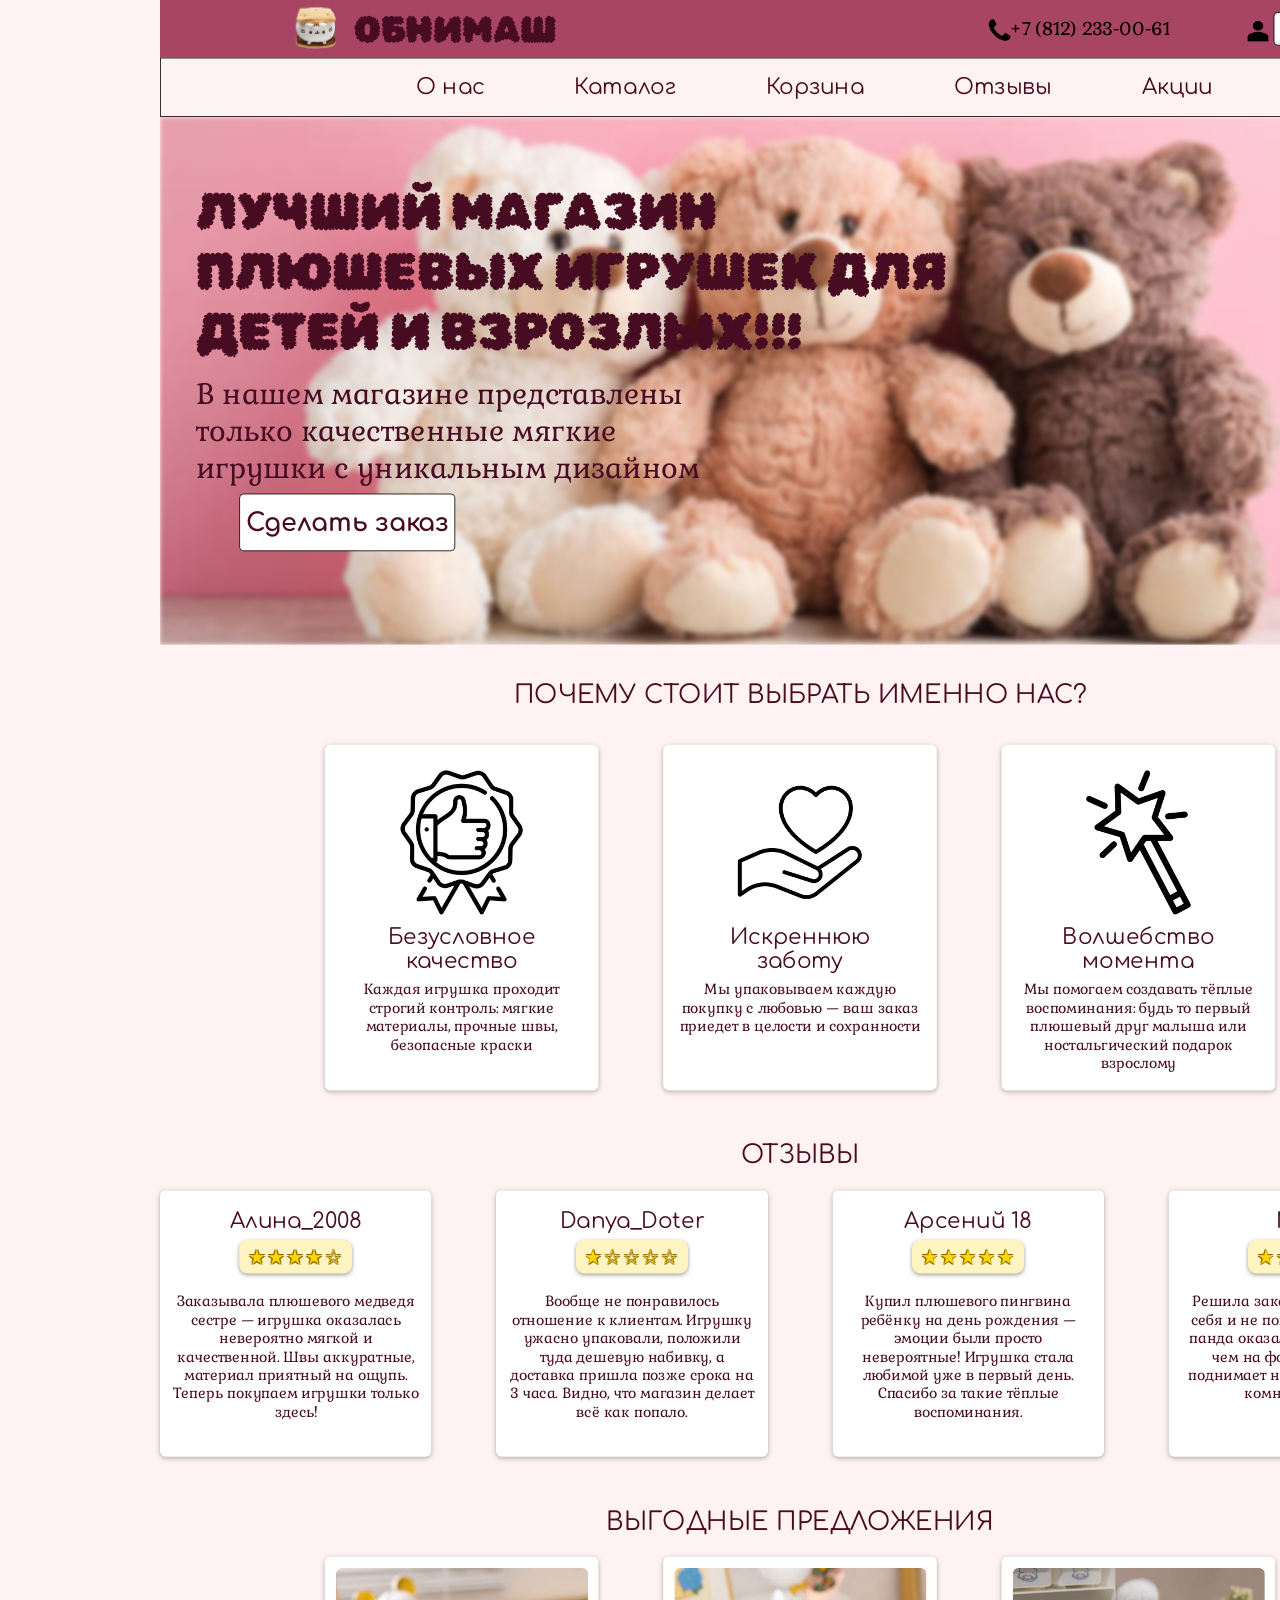
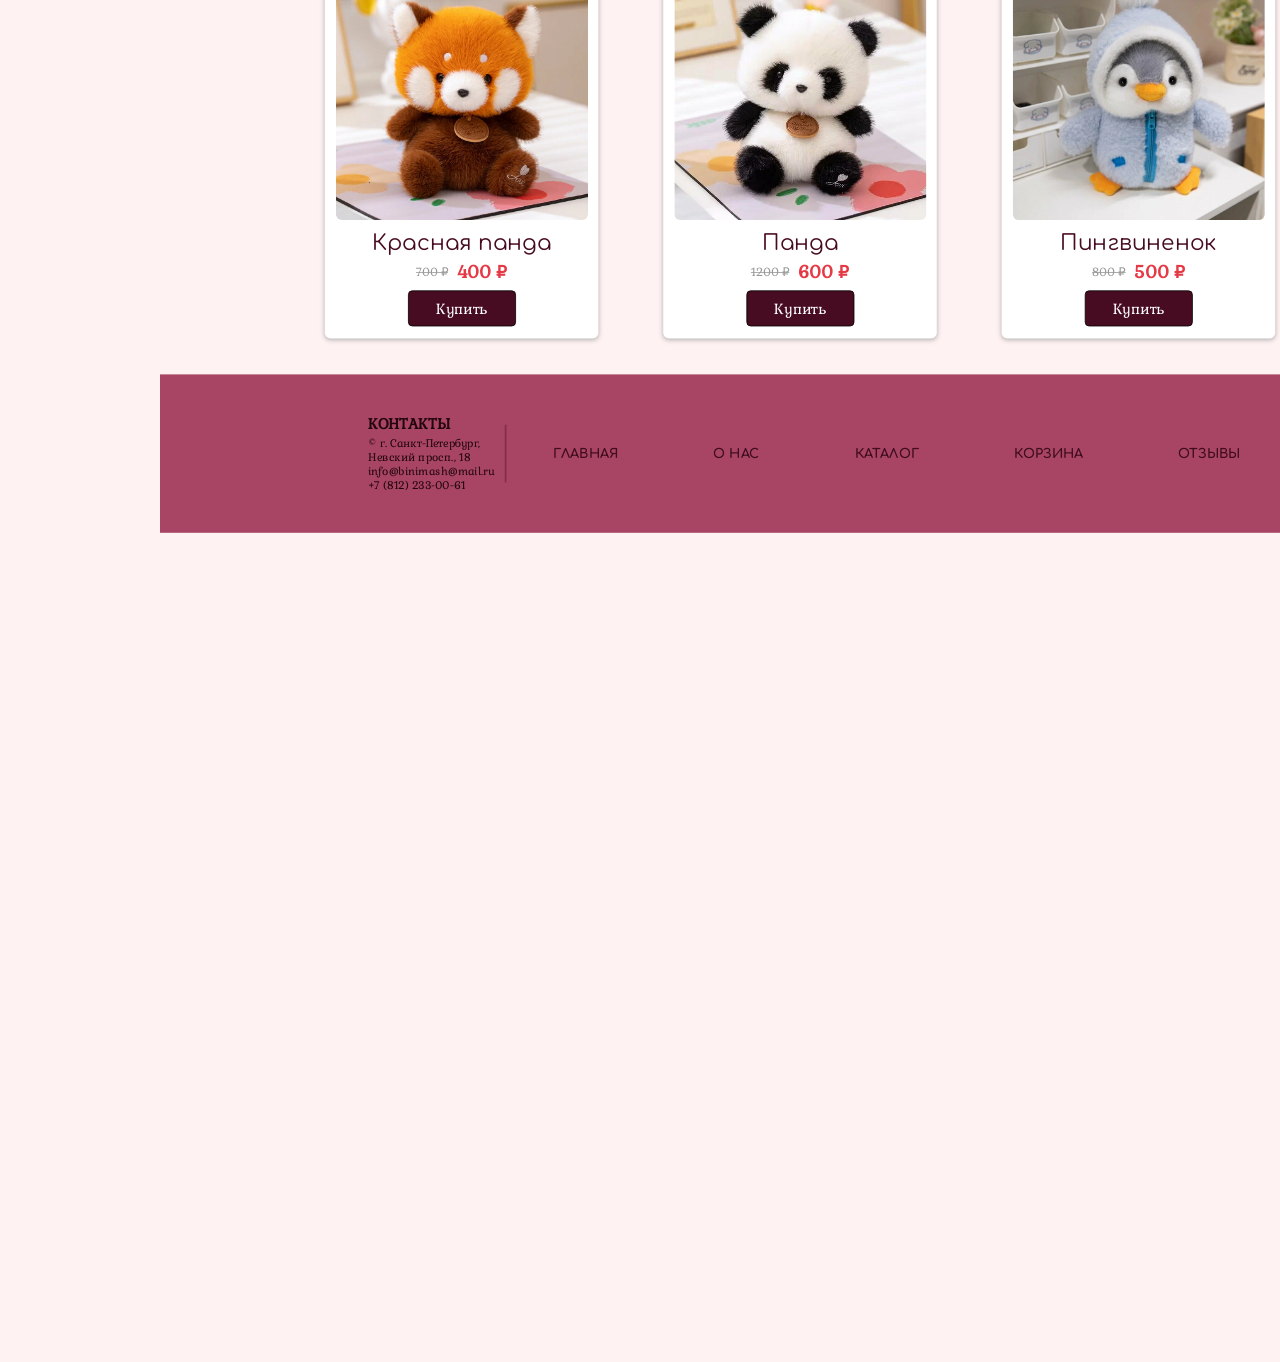
<file: index.html>
<!DOCTYPE html>
<html lang="ru">
<head>
    <meta charset="UTF-8">
    <meta name="viewport" content="width=device-width, initial-scale=1.0">
    <title>Обнимаш</title>

    <link rel="stylesheet" type="text/css" href="style.css">

    <link rel="preconnect" href="https://fonts.googleapis.com">
    <link rel="preconnect" href="https://fonts.gstatic.com" crossorigin>

    <link href="https://fonts.googleapis.com/css2?family=Comfortaa:wght@700&family=Gabriela&family=Kablammo&family=Rubik+Bubbles&family=Rubik+Doodle+Shadow&display=swap" rel="stylesheet">
</head>

<body>
    <header class="head">

        <div class="logo1">
            <img src="images/логотип.png">
        </div>

        <div class="logo2">ОБНИМАШ</div>

        <div class="icon1">
            <img src="images/черныйчеловек.png">
        </div>

        <div class="contact">
            +7 (812) 233-00-61
        </div>

        <div class="icon2">
            <img src="images/телефон.png">
        </div>

        <a href="authorization.html">
            <button class="registration">Регистрация</button>
        </a>

    </header>

    <header class="navigation" align="center">

        <ul>
            <li><a href="#about">О нас</a></li>
            <li><a href="catalog.html">Каталог</a></li>
            <li><a href="cart.html">Корзина</a></li>
            <li><a href="#reviews">Отзывы</a></li>
            <li><a href="#sale">Акции</a></li>
        </ul>

    </header>
<section class="section main">

    <div class="text1">
        ЛУЧШИЙ МАГАЗИН<br>
        ПЛЮШЕВЫХ ИГРУШЕК ДЛЯ<br>
        ДЕТЕЙ И ВЗРОЗЛЫХ!!!
    </div>

    <div class="text2">
        В нашем магазине представлены<br>
        только качественные мягкие<br>
        игрушки с уникальным дизайном
    </div>

    <a href="catalog.html">
        <button class="buy">Сделать заказ</button>
    </a>

</section>

<section id="about" class="advantages-section">

    <div class="adv">
        ПОЧЕМУ СТОИТ ВЫБРАТЬ ИМЕННО НАС?
    </div>

    <div class="advantages">

        <div class="block">
            <img src="images/лайк.png"/>

            <div class="name">
                Безусловное качество
            </div>

            <div class="text">
                Каждая игрушка проходит строгий контроль:
                мягкие материалы, прочные швы, безопасные краски
            </div>
        </div>

        <div class="block">
            <img src="images/сердце.png"/>

            <div class="name">
                Искреннюю<br>заботу
            </div>

            <div class="text">
                Мы упаковываем каждую покупку с любовью —
                ваш заказ приедет в целости и сохранности
            </div>
        </div>

        <div class="block">
            <img src="images/палочка.png"/>

            <div class="name">
                Волшебство момента
            </div>

            <div class="text">
                Мы помогаем создавать тёплые воспоминания:
                будь то первый плюшевый друг малыша
                или ностальгический подарок взрослому
            </div>
        </div>

    </div>

</section>

<section id="reviews" class="reviews-section">

    <div class="rev">
        ОТЗЫВЫ
    </div>

    <div class="reviews">

        <div class="blockrev">
            <div class="name">
                Алина_2008
            </div>

            <div class="stars">
                ★★★★☆
            </div>

            <div class="text">
                Заказывала плюшевого медведя сестре —
                игрушка оказалась невероятно мягкой и
                качественной. Швы аккуратные, материал
                приятный на ощупь. Теперь покупаем
                игрушки только здесь!
            </div>
        </div>

        <div class="blockrev">
            <div class="name">
                Danya_Doter
            </div>

            <div class="stars">
                ★☆☆☆☆
            </div>

            <div class="text">
                Вообще не понравилось отношение к клиентам.
                Игрушку ужасно упаковали, положили
                туда дешевую набивку, а доставка пришла позже
                срока на 3 часа. Видно, что магазин делает
                всё как попало.
            </div>
        </div>

        <div class="blockrev">
            <div class="name">
                Арсений 18
            </div>

            <div class="stars">
                ★★★★★
            </div>

            <div class="text">
                Купил плюшевого пингвина ребёнку на
                день рождения — эмоции были просто
                невероятные! Игрушка стала любимой уже
                в первый день. Спасибо за такие тёплые
                воспоминания.
            </div>
        </div>

        <div class="blockrev">
            <div class="name">
                Муся
            </div>

            <div class="stars">
                ★★★★★
            </div>

            <div class="text">
                Решила заказать игрушку для себя и не
                пожалела. Плюшевая панда оказалась
                ещё красивее, чем на фото. Она отлично
                поднимает настроение и делает комнату
                уютнее.
            </div>
        </div>

    </div>

</section>

<section id="sale" class="sale-section">

    <div class="sal">
        ВЫГОДНЫЕ ПРЕДЛОЖЕНИЯ
    </div>

    <section class="sale">

        <div class="block1">

            <img src="images/лис.webp"/>

            <div class="name">
                Красная панда
            </div>

            <div class="price">
                <span class="old">700 ₽</span>
                <span class="new">400 ₽</span>
            </div>

            <button class="buy2" onclick="addToCartFromCard(this)">
                Купить
            </button>

        </div>

        <div class="block1">

            <img src="images/панда.webp"/>

            <div class="name">
                Панда
            </div>

            <div class="price">
                <span class="old">1200 ₽</span>
                <span class="new">600 ₽</span>
            </div>

            <button class="buy2" onclick="addToCartFromCard(this)">
                Купить
            </button>

        </div>

        <div class="block1">

            <img src="images/пингвин.webp"/>

            <div class="name">
                Пингвиненок
            </div>

            <div class="price">
                <span class="old">800 ₽</span>
                <span class="new">500 ₽</span>
            </div>

            <button class="buy2" onclick="addToCartFromCard(this)">
                Купить
            </button>

        </div>

    </section>

</section>

<footer class="footer">

    <div class="footer-content">

        <div class="footer-contacts">

            <h4>КОНТАКТЫ</h4>

            <p>
                © г. Санкт-Петербург,<br>
                Невский просп., 18
            </p>
            
            <p>
                info@binimash@mail.ru
            </p>

            <p>
                +7 (812) 233-00-61
            </p>

        </div>

        <div class="footer-nav">

            <a href="#">ГЛАВНАЯ</a>
            <a href="#about">О НАС</a>
            <a href="catalog.html">КАТАЛОГ</a>
            <a href="cart.html">КОРЗИНА</a>
            <a href="#reviews">ОТЗЫВЫ</a>

        </div>

    </div>

</footer>

<script src="cart_and_catalog.js"></script>

</body>
</html>
</file>
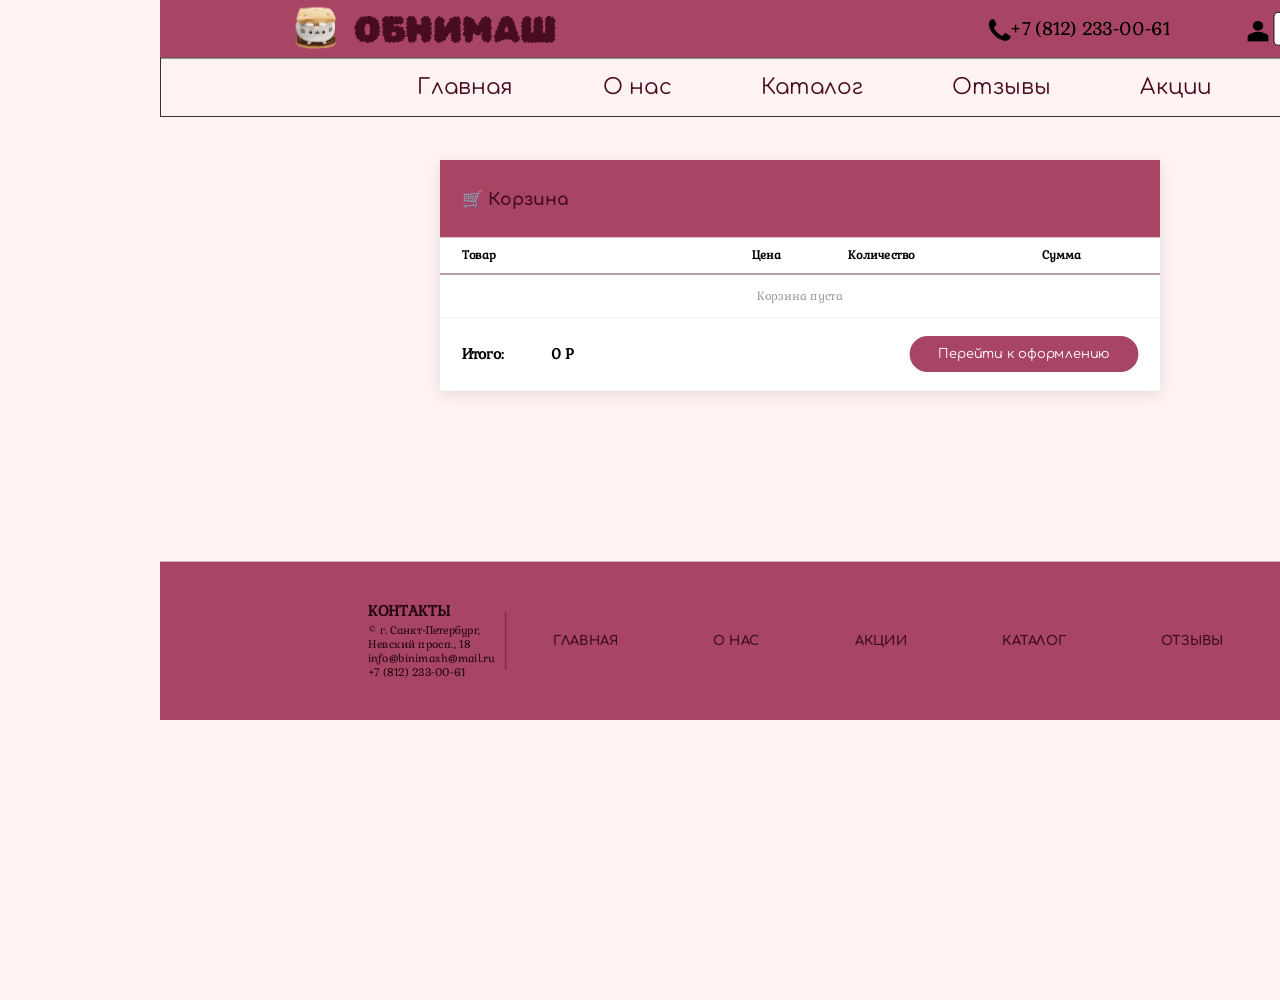
<file: cart.html>
<!DOCTYPE html>
<html lang="ru">
<head>
    <title>Обнимаш</title>
    <link rel="stylesheet" type="text/css" href="style.css">
    <link rel="preconnect" href="https://fonts.googleapis.com">
    <link rel="preconnect" href="https://fonts.gstatic.com" crossorigin>
    <link href="https://fonts.googleapis.com/css2?family=Comfortaa:wght@700&family=Gabriela&family=Kablammo&family=Rubik+Bubbles&family=Rubik+Doodle+Shadow&display=swap" rel="stylesheet">
</head>
<body>
    <section class="section main2">
    <header class="head">
            <div class="logo1">
                <img src="images/логотип.png">
            </div>
            <div class="logo2">ОБНИМАШ</div>
             <div class="icon1">
                <img src="images/черныйчеловек.png">
            </div>
            <div class="contact">+7 (812) 233-00-61</div>
             <div class="icon2">
                <img src="images/телефон.png">
            </div>
            <a href="authorization.html">
                <button class="registration">Регистрация</button>
            </a>
    </header>

    <header class="navigation" align = "center">
        <ul>
            <li><a href="index.html">Главная</a></li>
            <li><a href="index.html#about">О нас</a></li>
            <li><a href="catalog.html">Каталог</a></li>
            <li><a href="index.html#reviews">Отзывы</a></li> 
            <li><a href="index.html#sale">Акции</a></li>
        </ul>
    </header>

<div class="cart" id="cartContainer">
    <div class="cart-header">
        <h1>🛒 Корзина</h1>
    </div>
    
    <div class="cart-table-header">
        <div>Товар</div>
        <div>Цена</div>
        <div>Количество</div>
        <div>Сумма</div>
    </div>
    
    <div id="cartItemsList">
    <!-- Товары будут добавляться сюда -->
    </div>
    
    <div class="cart-footer" id="cartFooter">
        <span class="total-label">Итого:</span>
        <span class="total-price" id="totalPrice">0 ₽</span>
       <button class="checkout-btn" onclick="checkout()">Перейти к оформлению</button>
    </div>
</div>

<footer class="footer-cart">
    <div class="footer-content">

        <div class="footer-contacts">
            <h4>КОНТАКТЫ</h4>
            <p>© г. Санкт-Петербург,<br>Невский просп., 18</p>
            <p>info@binimash@mail.ru</p>
            <p>+7 (812) 233-00-61</p>
        </div>

        <div class="footer-nav">
            <a href="index.html">ГЛАВНАЯ</a>
            <a href="index.html#about">О НАС</a>
            <a href="index.html#sale">АКЦИИ</a>
            <a href="catalog.html">КАТАЛОГ</a>
            <a href="index.html#reviews">ОТЗЫВЫ</a>
        </div>
    </div>
</footer>
<script src="cart_and_catalog.js"></script>
</body>
</html>
</file>
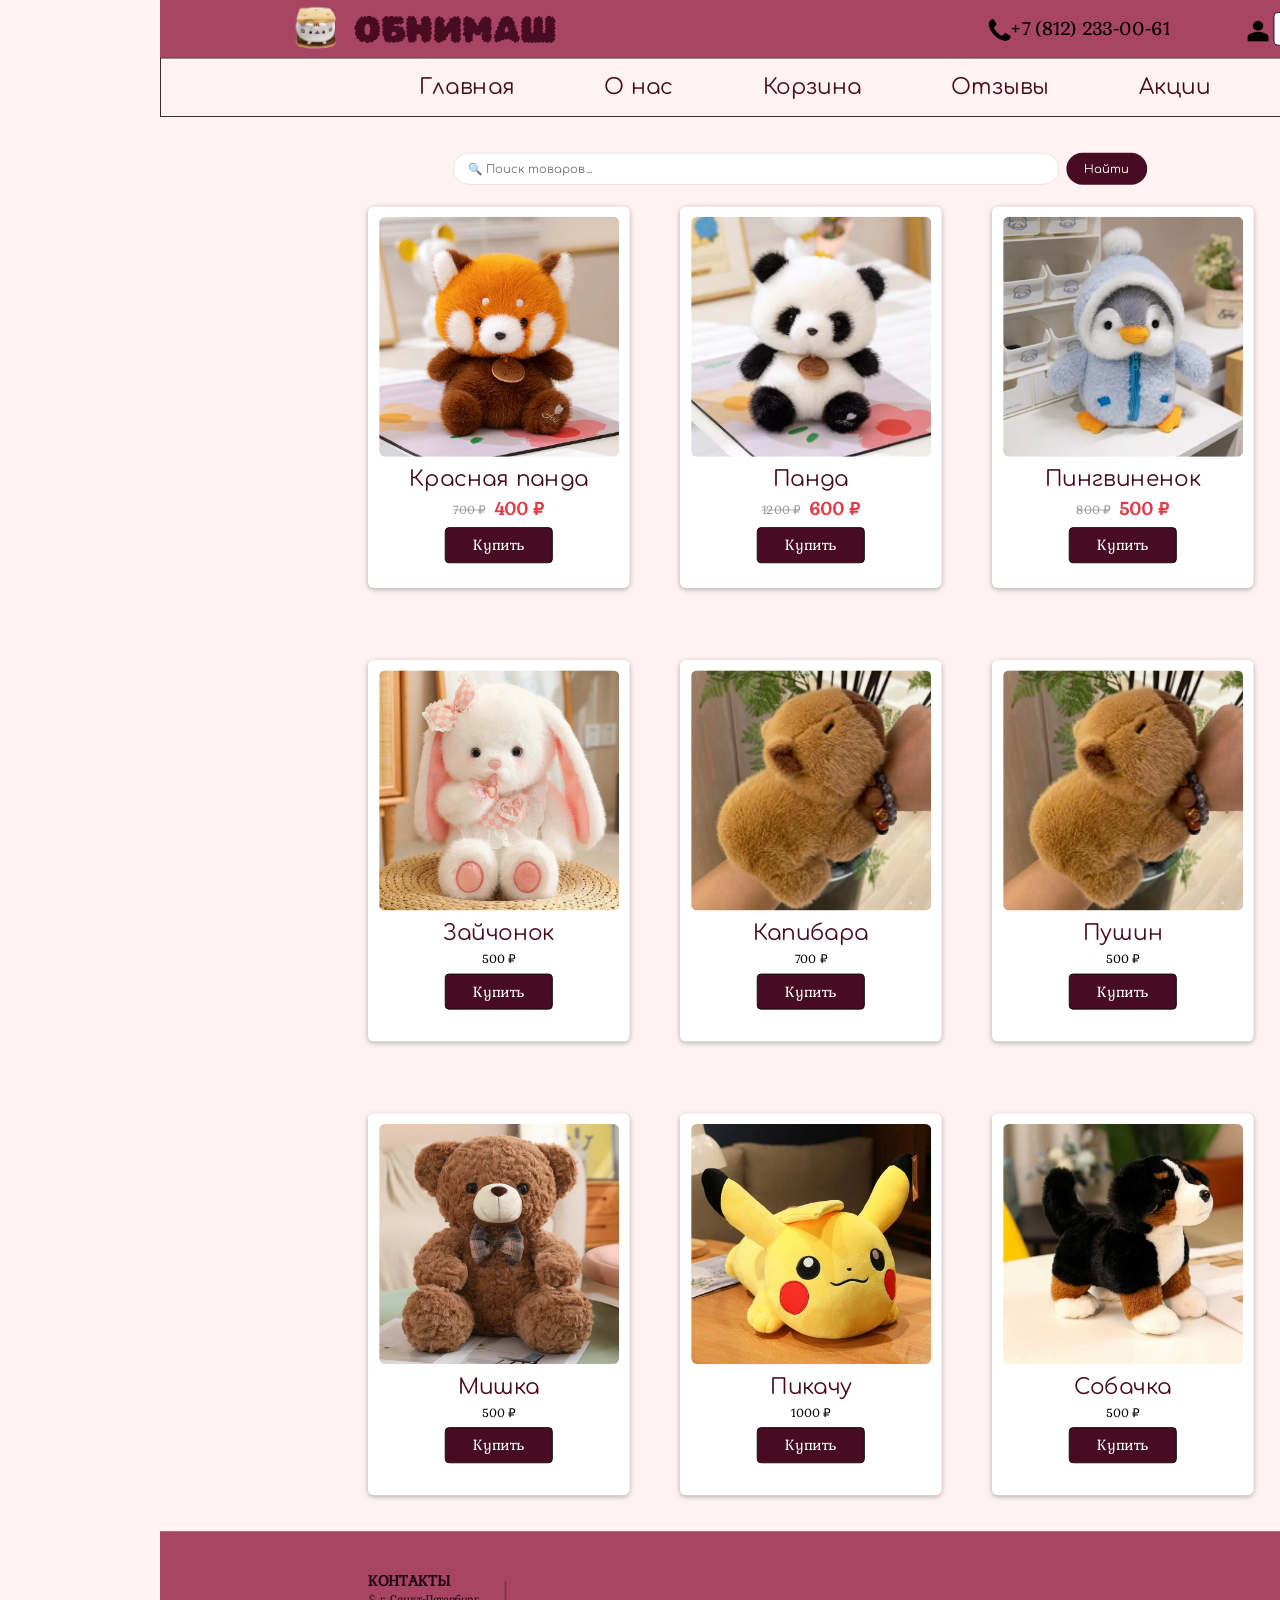
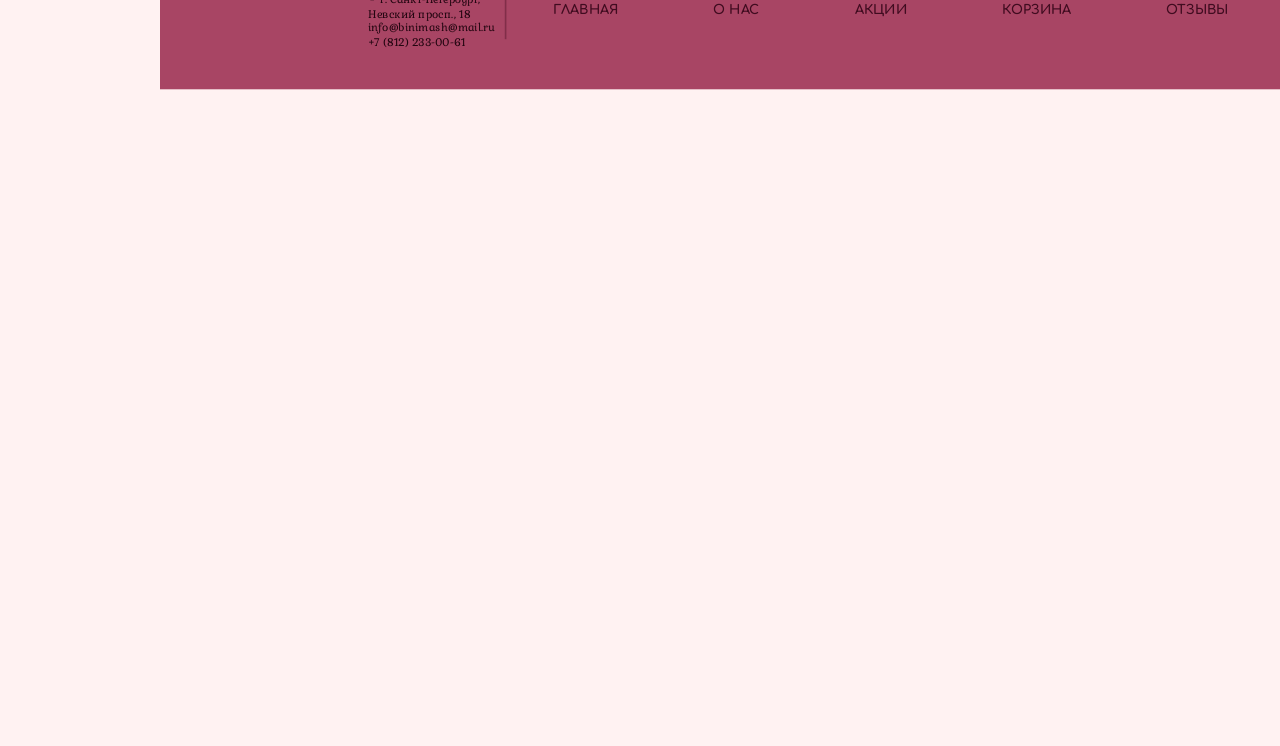
<file: catalog.html>
<!DOCTYPE html>
<html lang="ru">
<head>
    <title>Обнимаш</title>
    <link rel="stylesheet" type="text/css" href="style.css">
    <link rel="preconnect" href="https://fonts.googleapis.com">
    <link rel="preconnect" href="https://fonts.gstatic.com" crossorigin>
    <link href="https://fonts.googleapis.com/css2?family=Comfortaa:wght@700&family=Gabriela&family=Kablammo&family=Rubik+Bubbles&family=Rubik+Doodle+Shadow&display=swap" rel="stylesheet">
</head>
<body>
    <section class="section main2">
    <header class="head">
            <div class="logo1">
                <img src="images/логотип.png">
            </div>
            <div class="logo2">ОБНИМАШ</div>
             <div class="icon1">
                <img src="images/черныйчеловек.png">
            </div>
            <div class="contact">+7 (812) 233-00-61</div>
             <div class="icon2">
                <img src="images/телефон.png">
            </div>
            <a href="authorization.html">
                <button class="registration">Регистрация</button>
            </a>
    </header>

    <header class="navigation" align = "center">
        <ul>
            <li><a href="index.html">Главная</a></li>
            <li><a href="index.html#about">О нас</a></li>
            <li><a href="cart.html">Корзина</a></li>
            <li><a href="index.html#reviews">Отзывы</a></li> 
            <li><a href="index.html#sale">Акции</a></li>
        </ul>
    </header>

    <div class="search-container">
    <input type="text" id="searchInput" placeholder="🔍 Поиск товаров..." class="search-input">
    <button id="searchButton" class="search-btn">Найти</button>
    </div>

   <section class="sale2">

    <div class="block1" id="red-panda">
        <img src="images/лис.webp"/>

        <div class="name">Красная панда</div>

        <div class="price">
            <span class="old">700 ₽</span>
            <span class="new">400 ₽</span>
        </div>

        <button class="buy2" onclick="addToCartFromCard(this)">
            Купить
        </button>
    </div>

    <div class="block1" id="panda">
        <img src="images/панда.webp"/>

        <div class="name">Панда</div>

        <div class="price">
            <span class="old">1200 ₽</span>
            <span class="new">600 ₽</span>
        </div>

        <button class="buy2" onclick="addToCartFromCard(this)">
            Купить
        </button>
    </div>

    <div class="block1" id="penguin">
        <img src="images/пингвин.webp"/>

        <div class="name">Пингвиненок</div>

        <div class="price">
            <span class="old">800 ₽</span>
            <span class="new">500 ₽</span>
        </div>

        <button class="buy2" onclick="addToCartFromCard(this)">
            Купить
        </button>
    </div>

    <div class="block1" id="rabbit">
        <img src="images/зайка.webp"/>

        <div class="name">Зайчонок</div>

        <div class="price">500 ₽</div>

        <button class="buy2" onclick="addToCartFromCard(this)">
            Купить
        </button>
    </div>

    <div class="block1" id="capybara">
        <img src="images/капибара.webp"/>

        <div class="name">Капибара</div>

        <div class="price">700 ₽</div>

        <button class="buy2" onclick="addToCartFromCard(this)">
            Купить
        </button>
    </div>

    <div class="block1" id="pusheen">
        <img src="images/капибара.webp"/>

        <div class="name">Пушин</div>

        <div class="price">500 ₽</div>

        <button class="buy2" onclick="addToCartFromCard(this)">
            Купить
        </button>
    </div>

    <div class="block1" id="bear">
        <img src="images/мишка.webp"/>

        <div class="name">Мишка</div>

        <div class="price">500 ₽</div>

        <button class="buy2" onclick="addToCartFromCard(this)">
            Купить
        </button>
    </div>

    <div class="block1" id="pikachu">
        <img src="images/пикачу.webp"/>

        <div class="name">Пикачу</div>

        <div class="price">1000 ₽</div>

        <button class="buy2" onclick="addToCartFromCard(this)">
            Купить
        </button>
    </div>

    <div class="block1" id="dog">
        <img src="images/собачка.webp"/>

        <div class="name">Собачка</div>

        <div class="price">500 ₽</div>

        <button class="buy2" onclick="addToCartFromCard(this)">
            Купить
        </button>
    </div>

</section>

<footer class="footer">
    <div class="footer-content">

        <div class="footer-contacts">
            <h4>КОНТАКТЫ</h4>
            <p>© г. Санкт-Петербург,<br>Невский просп., 18</p>
            <p>info@binimash@mail.ru</p>
            <p>+7 (812) 233-00-61</p>
        </div>

        <div class="footer-nav">
            <a href="index.html">ГЛАВНАЯ</a>
            <a href="index.html#about">О НАС</a>
            <a href="index.html#sale">АКЦИИ</a>
            <a href="cart.html">КОРЗИНА</a>
            <a href="index.html#reviews">ОТЗЫВЫ</a>
        </div>
    </div>
</footer>

<script src="cart_and_catalog.js"></script>
<script src="search_script.js"></script>


</body>
</html>
</file>
<file: style.css>
body, html {
    margin: 0;
    padding: 0;
}

html{
    scroll-behavior: smooth;
    zoom: 90%;
}

body {
    background-color: #FFF2F2;
    font-family: "Gabriela", serif;
    display: flex;
    flex-direction: column;
    min-height: 100vh;
    margin: 0 auto;
    width: 100%;
}

/* Для ноутбуков */
@media (max-width: 1600px){

    body{
        transform: scale(0.9);
        transform-origin: top center;
        width: 111%;
    }
}

/* Для маленьких ноутбуков */
@media (max-width: 1366px){

    body{
        transform: scale(0.8);
        transform-origin: top center;
        width: 125%;
    }
}

/* Для планшетов */
@media (max-width: 1100px){

    body{
        transform: scale(0.7);
        transform-origin: top center;
        width: 143%;
    }
}

.section.main {
    position: relative;
    height: auto;
    overflow: hidden;
    padding-bottom: 250px;
}

.section.main::before {
    content: "";
    position: absolute;
    inset: 0;
    background-image: url("images/bears.png");
    background-size: cover;
    background-position: center;
    filter: blur(3px);
    z-index: -1;
}


.section.bottom {
    background: linear-gradient(135deg, #667eea 0%, #764ba2 100%);
    min-height: 500px;
    padding: 50px;
}

.head {
    display: flex;
    align-items: center;
    background: #A84564;
    height: 80px;
}

.logo1 img{
    position: relative;
    left: 180px;
    height: 70px; 
    width: auto;
}

.logo2 {
    position: relative;
    left: 200px;
    font-family: "Rubik Bubbles", system-ui;
    font-size: 50px;
    color: #480C22;
}

.icon1 img{
    position: relative;
    left: 800px;
    margin-top: 7px;
    height: 30px;
    width: 30px;
}

.contact {
    font-family: 'Gabriela', serif !important;
    font-variant-numeric: lining-nums;
    font-weight: bold;
    position: relative;
    left: 800px;
    font-size: 25px;
    color: #000000;
    font-weight: 550;
}

.icon2 img{
   position: relative;
   left: 900px;
   margin-top: 10px;
   height: 40px; 
   width: 43px;
}

.registration {
    position: relative;
    left: 840px;
    padding: 8px;
    background-color: #ffffff;
    color: #480C22;
    border: 1px solid #000000;
    border-radius: 6px;
    font-size: 25px;
    width: 200px;
    font-family: "Comfortaa", sans-serif;
    font-optical-sizing: auto;
    font-weight: 700;
    font-style: normal;
    transition: all 0.2s ease-in-out;
    cursor: pointer;
}

.registration:hover {
    background-color: #612233;
    color: #FFFFFF;
    border-color: #612233;
    transform: scale(1.03);
}

.registration:active {
    transform: scale(0.98); 
}

.navigation{
    border: 1px solid #000000;
    height: 80px;
    display: flex;
    justify-content: center;
    align-items: center;
}

ul{
    list-style: none;
}

a{
    font-size: 30px;
    padding: 60px;
    color: #480C22;
    font-family: "Comfortaa", sans-serif;
    text-decoration: none;
}

a:hover{
    text-decoration: none;
    color: #A84564;
}

li{
    display: inline;
}

.text1{
    color: #480C22;
    font-family: "Rubik Bubbles", system-ui;
    font-size: 70px;
    position: relative;
    left: 50px;
    top: 90px;
}

.text2{
    color: #480C22;
    font-size: 40px;
    position: relative;
    left: 50px;
    top: 110px;
}

.buy{
    position: relative;
    left: 50px;
    top: 120px;
    padding: 5px;
    background-color: #ffffff;
    color: #480C22;
    border: 1px solid #000000;
    border-radius: 6px;
    font-size: 35px;
    width: 300px;
    height: 80px;
    font-family: "Comfortaa", sans-serif;
    font-optical-sizing: auto;
    font-weight: 700;
    font-style: normal;
    transition: all 0.2s ease-in-out;
    cursor: pointer;
}
.buy:hover {
    background-color: #612233;
    color: #FFFFFF;
    border-color: #612233;
    transform: scale(1.03); 
}

.buy:active {
    transform: scale(0.98);
}

.advantages {
    display: flex;
    justify-content: center; 
    gap: 90px; 
    margin-top: 100px;
}

.adv{
    position: relative;
    top: 50px;
    font-family: "Comfortaa", sans-serif;
    color: #480C22;
    font-size: 35px;

}

.block {
    background-color: white;
    border-radius: 8px;
    width: 350px;
    height: 450px;
    padding: 15px;
    text-align: center;
    transition: transform 0.2s;
    box-shadow: 0 2px 7px #acaaaa;
}

.block img {
    margin-top: 20px;
    width: 200px;
    height: auto;
}

.name {
    font-family: "Comfortaa", sans-serif;
    color: #480C22;
    font-size: 30px;
    margin-top: 10px;
}

.text {
    margin-top: 10px;
    color: #480C22;
    font-size: 20px;
}

.reviews {
    display: flex;
    justify-content: center; 
    gap: 90px; 
    margin-top: 100px;
}

.blockrev {
    background-color: white;
    border-radius: 8px;
    width: 350px;
    height: 340px;
    padding: 15px;
    text-align: center;
    transition: transform 0.2s;
    box-shadow: 0 2px 7px #acaaaa;
}
.stars{
    display: inline-block;
    background-color: #fff4c2;
    padding: 6px 12px;
    color: #FFD700;
    letter-spacing: 2px;
    text-shadow:
        -1px -1px 0 #8a6a00,
         1px -1px 0 #8a6a00,
        -1px  1px 0 #8a6a00,
         1px  1px 0 #8a6a00;
    border-radius: 12px;
    font-size: 28px;
    margin-top: 10px;
    margin-bottom: 15px;
    box-shadow: 0 2px 6px rgba(0, 0, 0, 0.391);
}

.rev{
    position: relative;
    top: 70px;
    font-family: "Comfortaa", sans-serif;
    color: #480C22;
    font-size: 35px;

}

.sale {
    display: flex;
    justify-content: center; 
    gap: 90px; 
    margin-top: 100px;
}

.sal{
    position: relative;
    top: 70px;
    font-family: "Comfortaa", sans-serif;
    color: #480C22;
    font-size: 35px;
}

.block1 {
    background-color: white;
    border-radius: 8px;
    width: 350px;
    height: 500px;
    padding: 15px;
    text-align: center;
    transition: transform 0.2s;
    box-shadow: 0 2px 7px #acaaaa;
}

.block1 img {
    width: 100%;
    height: auto;
    border-radius: 8px;
}

.section.main2 {
    position: relative;
    min-height: 100vh;
    background: transparent;
    overflow: hidden;
}

.adv{
    text-align: center;
}

.rev{
    text-align: center;
}

.sale2 {
    display: grid;
    grid-template-columns: repeat(3, 1fr);
    gap: 100px;
    margin: 100px auto 0 auto;
    max-width: 1200px;
    padding: 0 20px;
    margin-top: 0px;
    min-height: 400px;
}

.sal{
    text-align: center;
}

.block1 {
    width: 100%;
    max-width: 350px;
}

.price {
    display: flex;
    align-items: center;
    justify-content: center;
    gap: 12px;
    margin: 10px 0;
}

.price .old {
    text-decoration: line-through;
    color: #999;
    font-size: 16px;
}

.price .new {
    color: #e63946;
    font-size: 24px;
    font-weight: bold;
}

.buy2 {
    background-color: #480C22;
    color: white;
    font-size: 20px;
    width: 150px;
    height: 50px;
    font-family: "Gabriela", serif;
    border: 1px solid #000000;
    border-radius: 6px;
    transition: all 0.2s ease-in-out;
    cursor: pointer;
}
.buy2:hover {
    background-color: #612233; 
    color: #FFFFFF; 
    border-color: #612233;
    transform: scale(1.03);
}

.buy2:active {
    transform: scale(0.98);
}

.footer {
    background-color: #A84564;
    color: #220510;
    padding: 40px 20px;
    margin-top: 50px;
    width: 100%;
    box-sizing: border-box;
}
.footer-content {
    max-width: 1200px;
    margin: 0 auto;
    display: flex;
    justify-content: space-between;
    align-items: center;
    gap: 20px;
}

.footer-contacts {
    flex-shrink: 1;
    white-space: nowrap;
    position: relative;
}

.footer-contacts::after {
    content: "";
    position: absolute;
    right: -15px;
    top: 50%;
    transform: translateY(-50%);
    width: 2px;
    height: 80px;
    background-color: #480C22;
    opacity: 0.4;
}

.footer-contacts h4 {
    font-size: 20px;
    margin-bottom: 5px;
    margin: 0 0 5px 0;
}

.footer-contacts p {
    font-size: 15px;
    line-height: 1.3;
    margin: 0;
    white-space: nowrap;
}

.footer-nav {
    display: flex;
    flex-wrap: nowrap;
    justify-content: flex-end;
    gap: 12px;
    flex-shrink: 1;
}

.footer-nav a {
    color: #400c20;
    text-decoration: none;
    font-size: 18px;
    font-weight: bold;
    white-space: nowrap;
    transition: opacity 0.3s ease;
}

.footer-nav a:hover {
    color: #ffffff;
    text-decoration: underline;
}

.search-container {
    display: flex;
    justify-content: center;
    gap: 10px;
    margin-top: 50px;
    margin-bottom: 30px;
}

.search-input {
    width: 800px;
    padding: 12px 20px;
    font-size: 16px;
    font-family: "Comfortaa", sans-serif;
    border: 2px solid #e0e0e0;
    border-radius: 30px;
    outline: none;
    transition: all 0.3s;
}

.search-btn {
    padding: 12px 25px;
    font-family: "Comfortaa", sans-serif;
    font-size: 16px;
    background-color: #480c22;
    color: white;
    border: none;
    border-radius: 30px;
    cursor: pointer;
    transition: all 0.2s ease-in-out;
}

.search-btn:hover {
    background-color: #612233;
    color: #FFFFFF; 
    border-color: #612233;
    transform: scale(1.03); 
}

.search-btn:active {
    transform: scale(0.98);
}

.cart {
    max-width: 1000px;
    margin: 0 auto;
    background-color: white;
    border-radius: 3px;
    box-shadow: 0 5px 20px rgba(0,0,0,0.1);
    margin-top: 60px;
}

.cart-header {
    background-color: #A84564;
    color: #480c22;
    padding: 20px 30px;
    font-family: "Comfortaa", sans-serif;
}

.cart-table-header {
    display: grid;
    grid-template-columns: 3fr 1fr 2fr 1fr;
    background-color: white;
    padding: 15px 30px;
    font-weight: bold;
    color: #000000;
    border-bottom: 2px solid #480c22;
}

.cart-item {
    display: grid;
    grid-template-columns: 3fr 1fr 2fr 1fr;
    padding: 12px 30px;
    border-bottom: 1px solid #eee;
    align-items: center;
}

.cart-footer {
    display: flex;
    justify-content: space-between;
    align-items: center;
    padding: 25px 30px;
    background-color: #ffffff;
    border-top: 2px solid #eee;
}

.total-label {
    font-size: 20px;
    font-weight: bold;
    color: #000000;
}

.total-price {
    margin-right: 400px;
    font-size: 20px;
    font-weight: bold;
    color: #000000;
}

.checkout-btn {
    background-color: #A84564;
    color: white;
    border: none;
    padding: 15px 40px;
    font-size: 18px;
    font-family: "Comfortaa", sans-serif;
    border-radius: 40px;
    cursor: pointer;
    transition: background 0.3s;
}

.checkout-btn:hover {
    background-color: #480c22;
    transform: scale(1.02);
}

.footer-cart {
    background-color: #A84564;
    color: #220510;
    padding: 40px 20px;
    margin-top: 238px;
}
</file>
